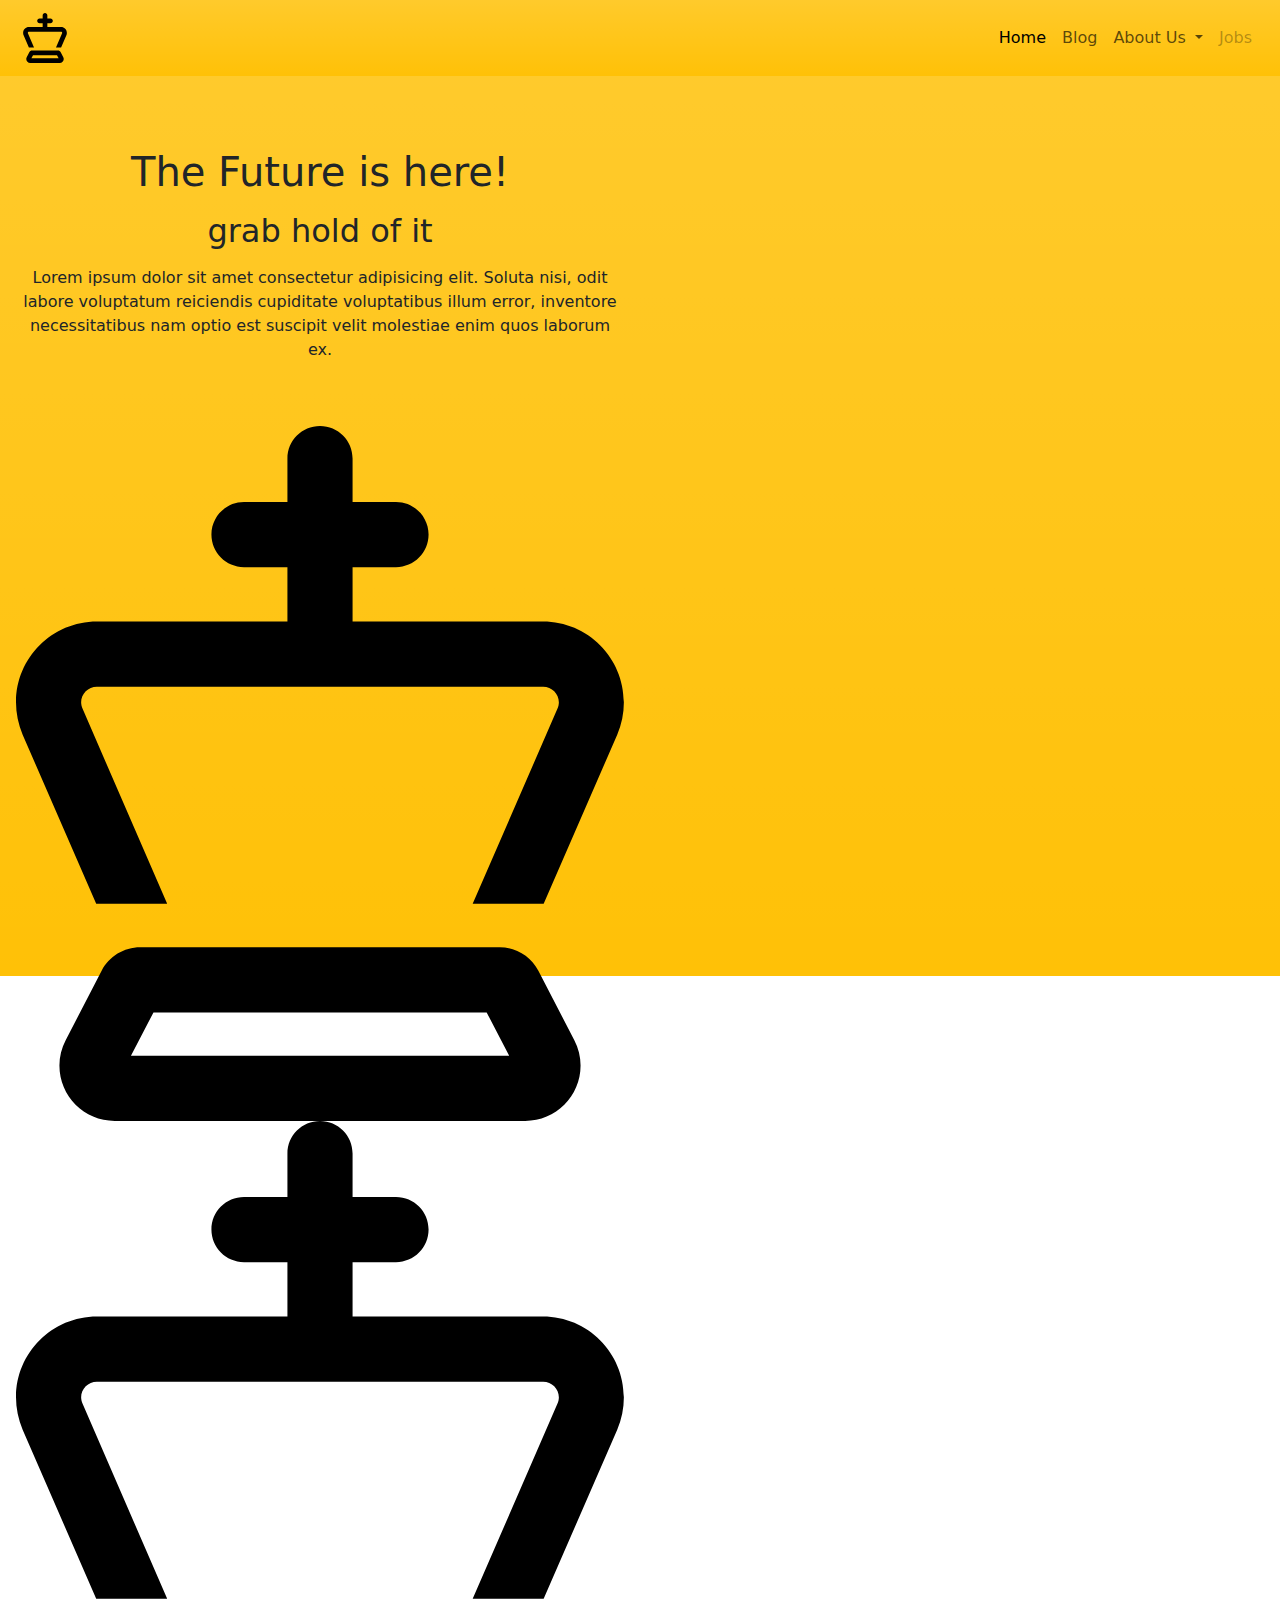
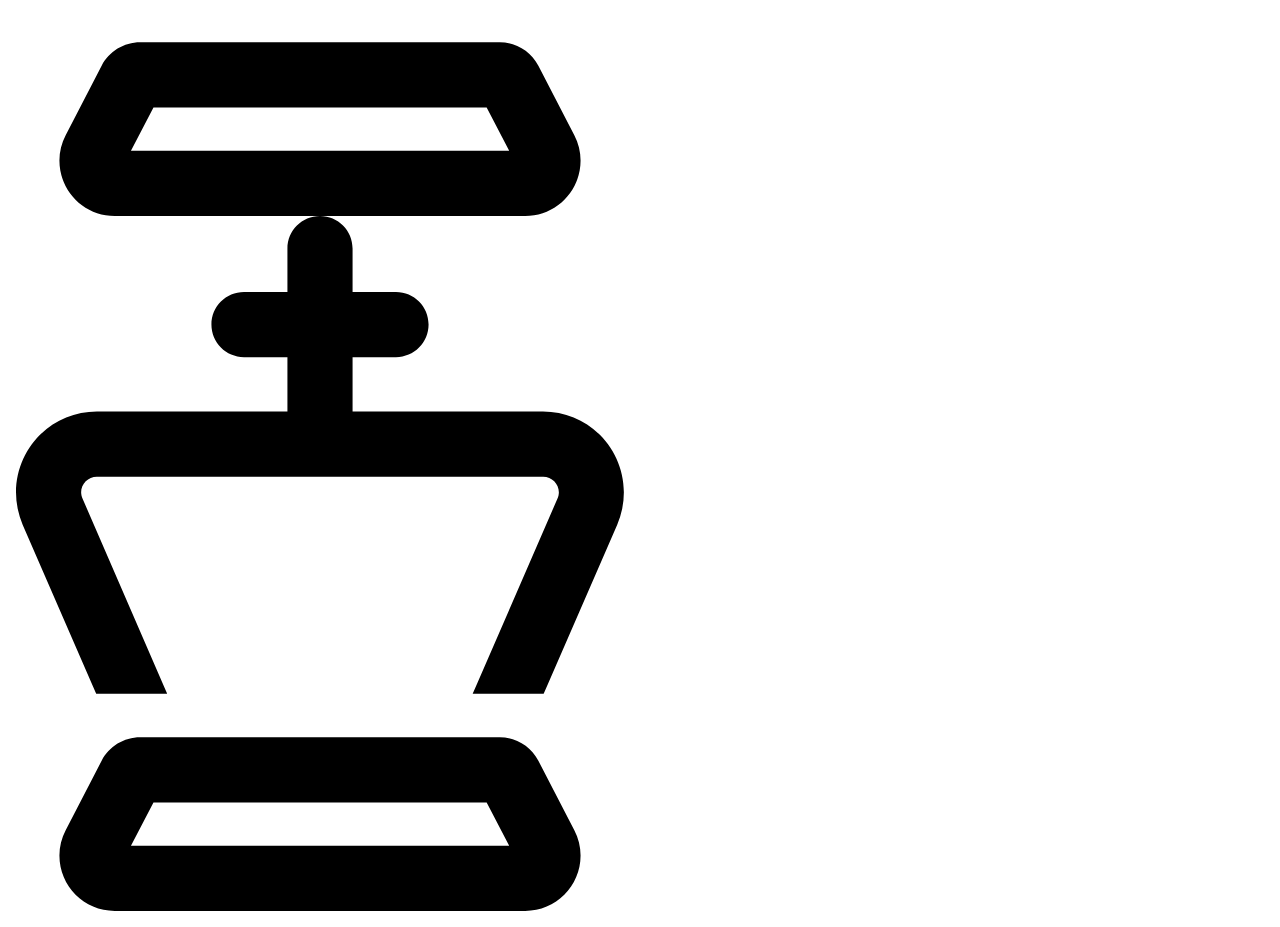
<file: index.html>
<!doctype html>
<html lang="en">
  <head>
    <meta charset="utf-8">
    <meta name="viewport" content="width=device-width, initial-scale=1">
    <title>Bootstrap demo</title>
    <link href="https://cdn.jsdelivr.net/npm/bootstrap@5.3.3/dist/css/bootstrap.min.css" rel="stylesheet" integrity="sha384-QWTKZyjpPEjISv5WaRU9OFeRpok6YctnYmDr5pNlyT2bRjXh0JMhjY6hW+ALEwIH" crossorigin="anonymous">

    <link rel="icon" type="iamge/x-icon" href="./images/chess-king.svg" width="50px" height="50px">

    <link rel="stylesheet" href="./styles/index.css">
  </head>


  <body>
        <nav class="navbar navbar-expand-lg  m-0 p-2 bg-warning bg-gradient navi-bar">
            <div class="container-fluid">
              <a class="navbar-brand" href="#">
                <img src="./images/chess-king.svg" alt="this is a logo" width="50px" height="50px">
              </a>
              <button class="navbar-toggler" type="button" data-bs-toggle="collapse" data-bs-target="#navbarSupportedContent" aria-controls="navbarSupportedContent" aria-expanded="false" aria-label="Toggle navigation">
                <span class="navbar-toggler-icon"></span>
              </button>
              <div class="collapse navbar-collapse" id="navbarSupportedContent">
                <ul class="navbar-nav ms-auto mb-2 mb-lg-0">
                  <li class="nav-item">
                    <a class="nav-link active" aria-current="page" href="#">Home</a>
                  </li>
                  <li class="nav-item">
                    <a class="nav-link" href="#">Blog</a>
                  </li>
                  <li class="nav-item dropdown">
                    <a class="nav-link dropdown-toggle" href="#" role="button" data-bs-toggle="dropdown" aria-expanded="false">
                      About Us
                    </a>
                    <ul class="dropdown-menu">
                      <li><a class="dropdown-item" href="#">Collections</a></li>
                      <li><a class="dropdown-item" href="#">Gallery</a></li>
                      <li><hr class="dropdown-divider"></li>
                      <li><a class="dropdown-item" href="#">Join Us</a></li>
                    </ul>
                  </li>
                  <li class="nav-item">
                    <a class="nav-link disabled" aria-disabled="true">Jobs</a>
                  </li>
                </ul>
              </div>
            </div>
          </nav>

    <main class="sec vw-100 vh-100 bg-warning bg-gradient dada">
        <div class="containerr col-12 col-lg-6 col-md-6 text-center p-3">
            
            <div class="txt pt-5">
                      <h1 class="title pt-2 ttl">The Future is <span>here!</span></h1>
                  <h2 class="para pt-2 parap">grab hold of it</h2>
                  <p class="writ pt-2 writi">Lorem ipsum dolor sit amet consectetur adipisicing elit. Soluta nisi, odit labore voluptatum reiciendis cupiditate voluptatibus illum error, inventore necessitatibus nam optio est suscipit velit molestiae enim quos laborum ex.</p>
          
          </div>

          <div class="ic pt-5 ics">
            <img src="./images/chess-king.svg" alt="icon" class="icons">
            <img src="/images/chess-king.svg" alt="icon" class="icons">
            <img src="/images/chess-king.svg" alt="icon" class="icons">
          </div>


        </div>



    </main>
    


















    <script src="https://cdn.jsdelivr.net/npm/bootstrap@5.3.3/dist/js/bootstrap.bundle.min.js" integrity="sha384-YvpcrYf0tY3lHB60NNkmXc5s9fDVZLESaAA55NDzOxhy9GkcIdslK1eN7N6jIeHz" crossorigin="anonymous"></script>
  </body>



</html>
</file>
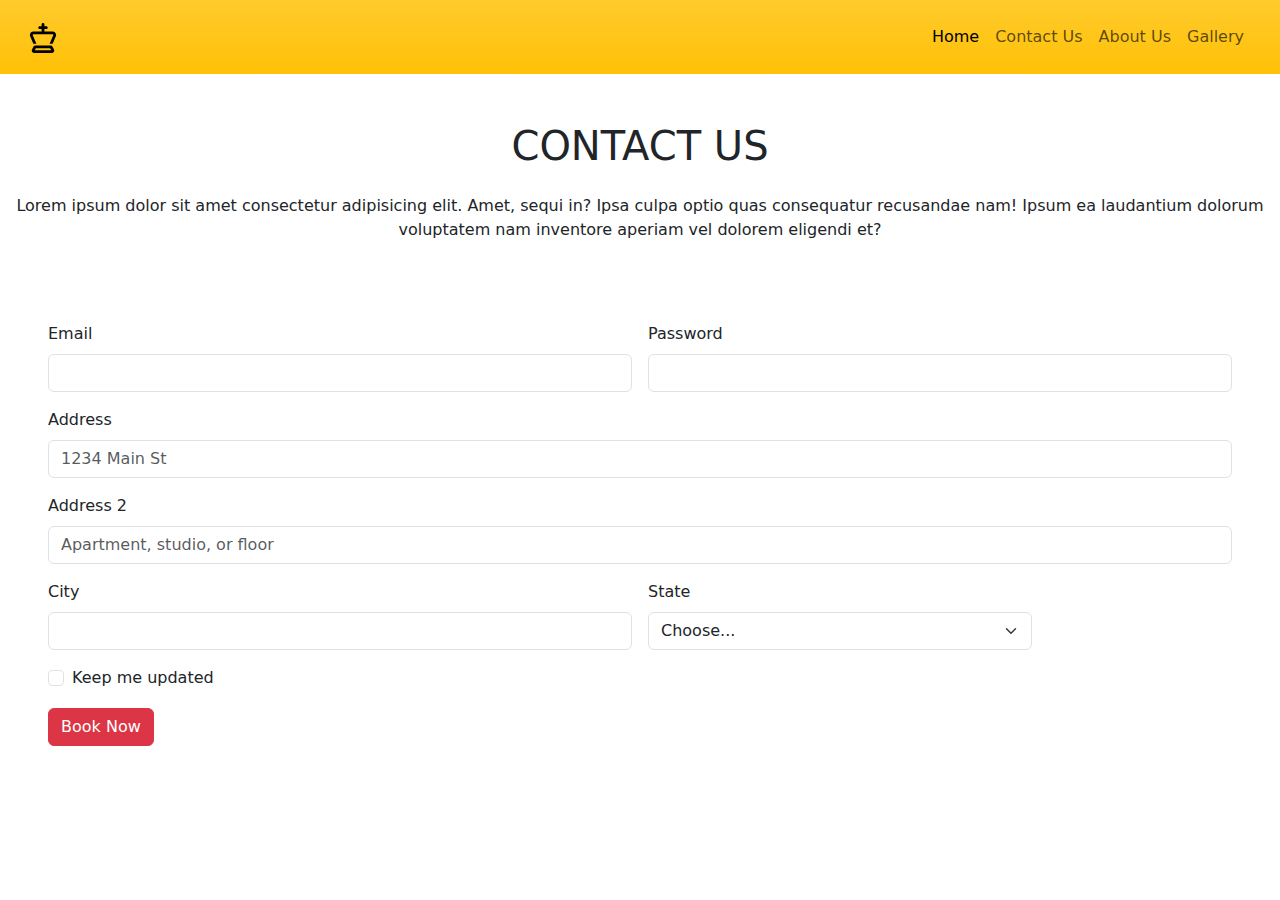
<file: pages/Contact-us.html>
<!doctype html>
<html lang="en">
  <head>
    <meta charset="utf-8">
    <meta name="viewport" content="width=device-width, initial-scale=1">
    <title>Bootstrap demo</title>
    <link href="https://cdn.jsdelivr.net/npm/bootstrap@5.3.3/dist/css/bootstrap.min.css" rel="stylesheet" integrity="sha384-QWTKZyjpPEjISv5WaRU9OFeRpok6YctnYmDr5pNlyT2bRjXh0JMhjY6hW+ALEwIH" crossorigin="anonymous">

    <link rel="icon" type="image/x-icon" href="./images/chess-king.svg" width="50px" height="50px">

    <link rel="stylesheet" href="../styles/index.css">
  </head>


  <body>

        <!-- this is my simple nav bar -->

        <nav class="navbar navbar-expand-lg  m-0 p-3 bg-warning bg-gradient navi-bar">
            <div class="container-fluid">
              <a class="navbar-brand" href="../index.html">
                <img src="../images/chess-king.svg" alt="this is a logo" width="30px" height="30px">
              </a>
              <button class="navbar-toggler" type="button" data-bs-toggle="collapse" data-bs-target="#navbarSupportedContent" aria-controls="navbarSupportedContent" aria-expanded="false" aria-label="Toggle navigation">
                <span class="navbar-toggler-icon"></span>
              </button>
              <div class="collapse navbar-collapse" id="navbarSupportedContent">
                <ul class="navbar-nav ms-auto mb-2 mb-lg-0">
                  <li class="nav-item">
                    <a class="nav-link active" aria-current="page" href="../index.html">Home</a>
                  </li>
                  <li class="nav-item">
                    <a class="nav-link" href="./Contact-us.html">Contact Us</a>
                  </li>
                  <li class="nav-item">
                    <a class="nav-link" href="./About-us.html">About Us</a>
                  </li>
                  <li class="nav-item">
                    <a class="nav-link" href="./gallery.html">Gallery</a>
                  </li>
      
                </ul>
              </div>
            </div>
          </nav>


          <!-- this is my title -->
           <div class="title text-center pt-5">

            <h1 class="cntct text-uppercase fw-900">contact us</h1>

            <p class="cntcttxt p-3 ">Lorem ipsum dolor sit amet consectetur adipisicing elit. Amet, sequi in? Ipsa culpa optio quas consequatur recusandae nam! Ipsum ea laudantium dolorum voluptatem nam inventore aperiam vel dolorem eligendi et?</p>
           </div>



          <!-- this is my simple contact form -->

          <form class="row g-3 p-5">
            <div class="col-md-6">
              <label for="inputEmail4" class="form-label">Email</label>
              <input type="email" class="form-control" id="inputEmail4">
            </div>
            <div class="col-md-6">
              <label for="inputPassword4" class="form-label">Password</label>
              <input type="password" class="form-control" id="inputPassword4">
            </div>
            <div class="col-12">
              <label for="inputAddress" class="form-label">Address</label>
              <input type="text" class="form-control" id="inputAddress" placeholder="1234 Main St">
            </div>
            <div class="col-12">
              <label for="inputAddress2" class="form-label">Address 2</label>
              <input type="text" class="form-control" id="inputAddress2" placeholder="Apartment, studio, or floor">
            </div>
            <div class="col-md-6">
              <label for="inputCity" class="form-label">City</label>
              <input type="text" class="form-control" id="inputCity">
            </div>
            <div class="col-md-4">
              <label for="inputState" class="form-label">State</label>
              <select id="inputState" class="form-select">
                <option selected>Choose...</option>
                <option>...</option>
              </select>
            </div>
            
            <div class="col-12">
              <div class="form-check">
                <input class="form-check-input" type="checkbox" id="gridCheck">
                <label class="form-check-label" for="gridCheck">
                  Keep me updated
                </label>
              </div>
            </div>
            <div class="col-12">
              <button type="submit" class="btn btn-danger">Book Now</button>
            </div>
          </form>


    


















    <script src="https://cdn.jsdelivr.net/npm/bootstrap@5.3.3/dist/js/bootstrap.bundle.min.js" integrity="sha384-YvpcrYf0tY3lHB60NNkmXc5s9fDVZLESaAA55NDzOxhy9GkcIdslK1eN7N6jIeHz" crossorigin="anonymous"></script>
  </body>



</html>
</file>
<file: styles/index.css>
* {
    margin: 0;
    padding: 0;
    box-sizing: border-box;
}
</file>
